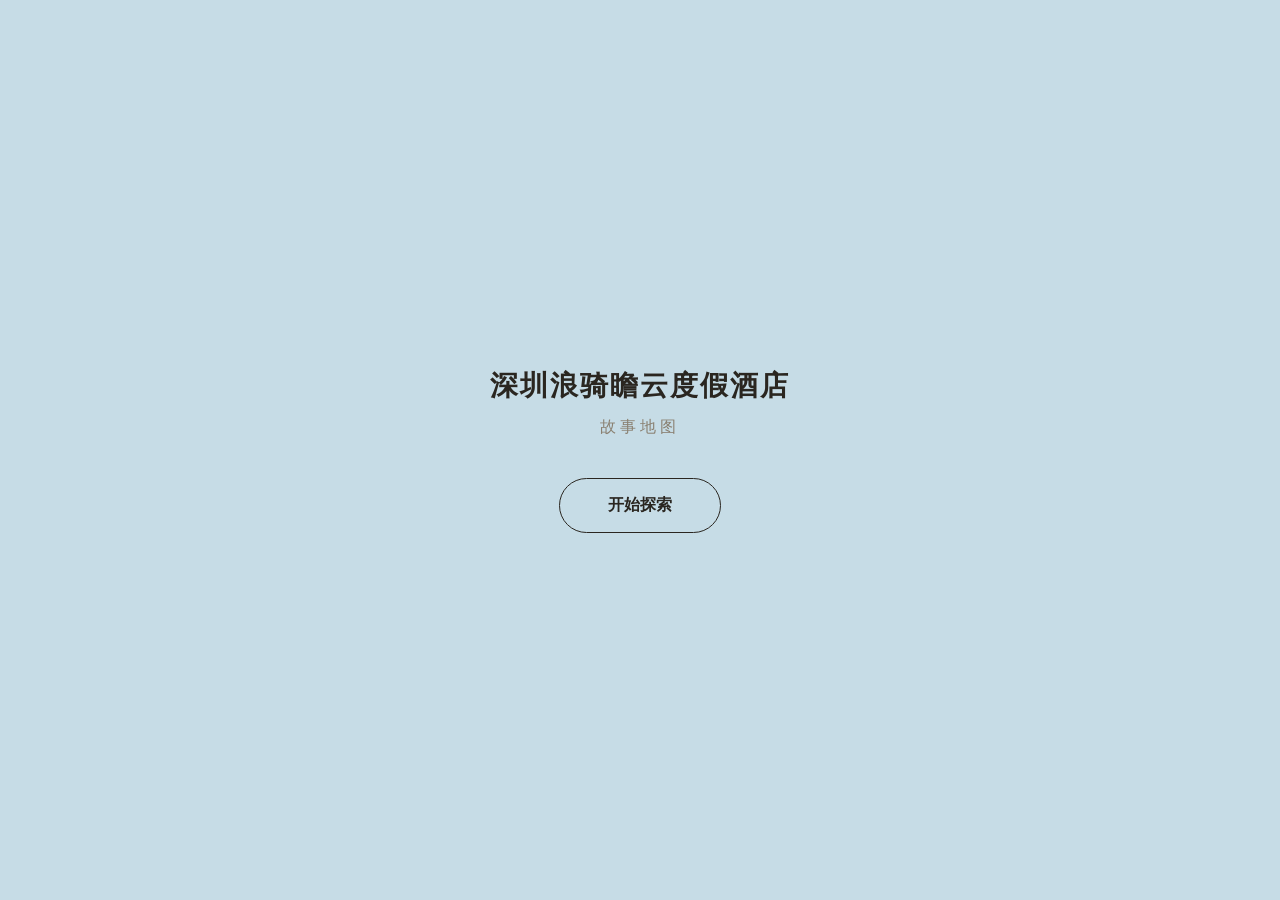
<file: index.html>
<!DOCTYPE html>
<html lang="zh-CN">
<head>
  <meta charset="UTF-8">
  <meta name="viewport" content="width=device-width, initial-scale=1.0, maximum-scale=1.0, user-scalable=no, viewport-fit=cover">
  <meta name="apple-mobile-web-app-capable" content="yes">
  <meta name="apple-mobile-web-app-status-bar-style" content="black-translucent">
  <meta name="theme-color" content="#C6DCE6">
  <title>深圳浪骑瞻云度假酒店 · 故事地图</title>
  <link rel="manifest" href="manifest.json">
  <link rel="stylesheet" href="css/style.css?v=3">
  <script>
    document.addEventListener('DOMContentLoaded', function() {
      var img = document.getElementById('mapImage');
      var wrapper = document.getElementById('mapWrapper');
      var container = document.getElementById('mapContainer');
      function fitInitial() {
        if (!img.naturalWidth || !container || !wrapper) return;
        var cw = container.clientWidth;
        var ch = container.clientHeight;
        var scale = Math.min(cw / img.naturalWidth, ch / img.naturalHeight) * 0.95;
        scale = Math.max(0.5, Math.min(scale, 4));
        var x = (cw - img.naturalWidth * scale) / 2;
        var y = (ch - img.naturalHeight * scale) / 2;
        wrapper.style.transform = 'translate(' + x + 'px, ' + y + 'px) scale(' + scale + ')';
      }
      if (img.complete) fitInitial();
      else img.addEventListener('load', fitInitial);
    });
  </script>
</head>
<body>
  <div id="app">
    <header class="top-bar">
      <div class="hotel-info">
        <h1>深圳浪骑瞻云度假酒店</h1>
        <span class="subtitle">故事地图</span>
      </div>
      <div class="top-actions">
        <button class="voice-settings-btn" id="voiceSettingsBtn" title="语音播报设置">
          <span id="voiceIcon">🔊</span>
        </button>
        <div class="progress" id="progressWrap" title="点击查看成果">
          <span id="progressText">0/8</span>
        </div>
        <button class="reset-btn" id="resetBtn" title="重置全部打卡记录">🔄</button>
      </div>
    </header>

    <main class="map-container" id="mapContainer">
      <div class="map-loading" id="mapLoading">平面图加载中…</div>
      <div class="map-wrapper" id="mapWrapper">
        <img
          src="images/floor-plan.jpg"
          alt="深圳浪骑瞻云度假酒店平面图"
          class="map-image"
          id="mapImage"
          draggable="false"
        >
        <div class="hotspots-layer" id="hotspotsLayer"></div>
      </div>
      <div class="map-hint" id="mapHint">‹ 左右滑动查看更多 ›</div>
    </main>

    <div class="story-sheet" id="storySheet">
      <div class="sheet-handle"></div>
      <div class="sheet-content">
        <div class="story-cards" id="storyCards">
          <button class="card-nav card-prev" id="cardPrev" title="上一张" aria-label="上一张">‹</button>
          <div class="story-cards-track" id="storyCardsTrack"></div>
          <button class="card-nav card-next" id="cardNext" title="下一张" aria-label="下一张">›</button>
        </div>
        <div class="card-dots" id="cardDots"></div>
        <div class="audio-controls" id="audioControls">
          <button class="audio-play-btn" id="audioPlayBtn" title="播放/暂停">▶</button>
          <span class="audio-current" id="audioCurrent">0:00</span>
          <input type="range" class="audio-progress" id="audioProgress" min="0" max="100" value="0" step="0.1">
          <span class="audio-duration" id="audioDuration">0:00</span>
        </div>
        <div class="story-actions">
          <button class="check-in-btn" id="checkInBtn">
            <span class="btn-icon">📍</span>
            <span class="btn-text">打卡</span>
          </button>
          <button class="nav-btn" id="prevBtn">上一个</button>
          <button class="nav-btn" id="nextBtn">下一个</button>
        </div>
      </div>
    </div>

    <div class="modal" id="resultModal">
      <div class="modal-content result-content">
        <div class="modal-header">
          <h3>我的探索成果</h3>
          <button class="close-btn" id="closeResultModal">×</button>
        </div>
        <div class="result-body">
          <div class="result-stats">
            <div class="stat-number" id="resultCount">0</div>
            <div class="stat-label">已打卡故事点</div>
          </div>
          <div class="result-categories" id="resultCategories"></div>
          <div class="result-points" id="resultPoints"></div>
        </div>
      </div>
    </div>

    <div class="modal" id="certificateModal">
      <div class="modal-content certificate-content">
        <div class="modal-header">
          <h3>探索认证</h3>
          <button class="close-btn" id="closeCertificateModal">×</button>
        </div>
        <div class="certificate-body">
          <div class="certificate-card" id="certificateCard">
            <div class="cert-hotel">深圳浪骑瞻云度假酒店</div>
            <div class="cert-title">故事探索认证</div>
            <div class="cert-subtitle">CERTIFICATE OF EXPLORATION</div>
            <div class="cert-divider"></div>
            <div class="cert-icon">🏅</div>
            <div class="cert-name" id="certName">探索者</div>
            <div class="cert-desc">
              已完成全部 <strong id="certCount">8</strong> 个故事点探索
            </div>
            <div class="cert-date" id="certDate">2026.07.15</div>
            <div class="cert-no" id="certNo">NO. 0001</div>
            <div class="cert-seal">瞻云</div>
          </div>
          <div class="certificate-form">
            <label>您的名字</label>
            <input type="text" id="certNameInput" placeholder="输入名字" maxlength="10">
            <button class="btn-primary" id="updateCertNameBtn">更新证书</button>
            <button class="btn-secondary" id="downloadCertBtn">保存图片</button>
          </div>
        </div>
      </div>
    </div>

    <div class="modal" id="badgeModal">
      <div class="modal-content badge-content">
        <div class="badge-icon" id="badgeIcon">🏅</div>
        <h3 id="badgeTitle">获得徽章</h3>
        <p id="badgeDesc">描述</p>
        <button class="start-btn" id="closeBadgeModal">太棒了</button>
      </div>
    </div>

    <div class="modal" id="voiceModal">
      <div class="modal-content voice-content">
        <div class="modal-header">
          <h3>语音播报设置</h3>
          <button class="close-btn" id="closeVoiceModal">×</button>
        </div>
        <div class="voice-body">
          <div class="voice-option">
            <label>播报模式</label>
            <div class="voice-mode-group" id="voiceModeGroup">
              <button type="button" class="voice-mode-btn" data-mode="off">关闭</button>
              <button type="button" class="voice-mode-btn" data-mode="click">点击播报</button>
              <button type="button" class="voice-mode-btn" data-mode="auto">自动播报</button>
            </div>
          </div>

          <div class="voice-option">
            <label for="voiceVolume">音量 <span id="voiceVolumeValue">100%</span></label>
            <input type="range" id="voiceVolume" min="0" max="1" step="0.05" value="1">
            <div class="voice-rate-labels">
              <span>静音</span>
              <span>50%</span>
              <span>最大</span>
            </div>
          </div>

          <button class="voice-test-btn" id="voiceTestBtn">试听效果</button>
        </div>
      </div>
    </div>

    <div class="toast-container" id="toastContainer"></div>

    <div class="modal" id="avatarModal">
      <div class="modal-content avatar-content">
        <h3>选择你的探索头像</h3>
        <p>打卡后故事点会显示为你选择的头像</p>
        <div class="avatar-grid" id="avatarGrid"></div>
        <button class="start-btn" id="confirmAvatarBtn">开始探索</button>
      </div>
    </div>

    <div class="splash" id="splash">
      <div class="splash-content">
        <h1>深圳浪骑瞻云度假酒店</h1>
        <p>故事地图</p>
        <button class="start-btn" id="startBtn">开始探索</button>
      </div>
    </div>
  </div>

  <script src="data/points.js?v=2"></script>
  <script src="js/app.js?v=3"></script>
</body>
</html>
</file>
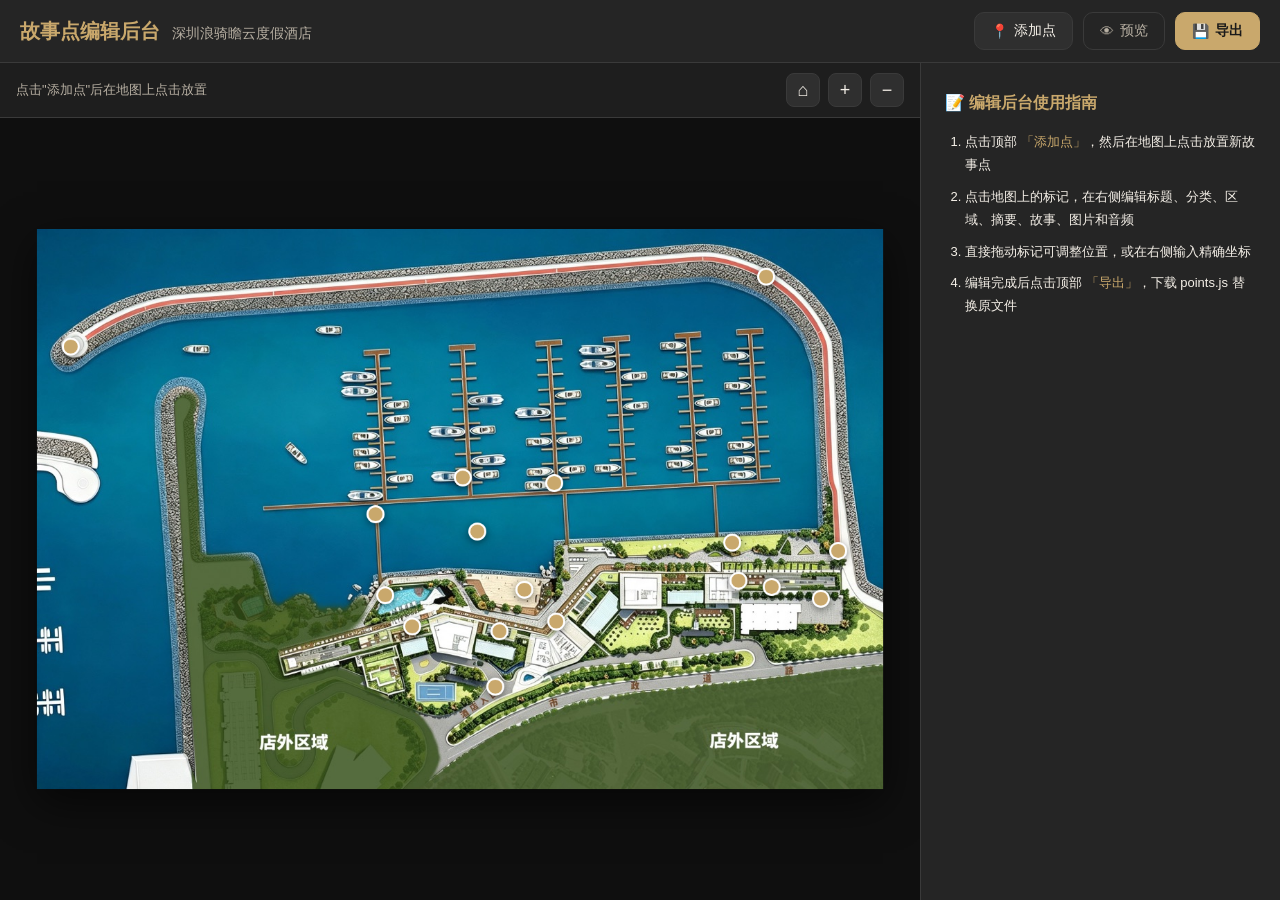
<file: editor.html>
<!DOCTYPE html>
<html lang="zh-CN">
<head>
  <meta charset="UTF-8">
  <meta name="viewport" content="width=device-width, initial-scale=1.0, maximum-scale=1.0, user-scalable=no, viewport-fit=cover">
  <title>深圳浪骑瞻云度假酒店 · 故事点编辑后台</title>
  <link rel="stylesheet" href="css/editor.css?v=1">
</head>
<body>
  <div id="editor">
    <header class="editor-header">
      <div class="editor-title">
        <h1>故事点编辑后台</h1>
        <span class="hotel-name">深圳浪骑瞻云度假酒店</span>
      </div>
      <div class="editor-tools">
        <button class="tool-btn" id="addPointBtn" title="添加故事点">
          <span>📍</span> 添加点
        </button>
        <button class="tool-btn secondary" id="previewBtn" title="预览">
          <span>👁</span> 预览
        </button>
        <button class="tool-btn primary" id="exportBtn" title="导出数据">
          <span>💾</span> 导出
        </button>
      </div>
    </header>

    <div class="editor-body">
      <div class="map-section">
        <div class="map-toolbar">
          <span class="hint" id="editorHint">点击"添加点"后在地图上点击放置</span>
          <button class="icon-btn" id="fitMapBtn" title="重置视图">⌂</button>
          <button class="icon-btn" id="zoomInBtn" title="放大">+</button>
          <button class="icon-btn" id="zoomOutBtn" title="缩小">−</button>
        </div>
        <div class="map-container" id="mapContainer">
          <div class="map-wrapper" id="mapWrapper">
            <img
              src="images/floor-plan.jpg"
              alt="深圳浪骑瞻云度假酒店平面图"
              class="map-image"
              id="mapImage"
              draggable="false"
            >
            <div class="hotspots-layer" id="hotspotsLayer"></div>
          </div>
        </div>
      </div>

      <div class="properties-panel" id="propertiesPanel">
        <div class="panel-empty" id="panelEmpty">
          <div class="panel-guide">
            <h4>📝 编辑后台使用指南</h4>
            <ol>
              <li>点击顶部 <strong>「添加点」</strong>，然后在地图上点击放置新故事点</li>
              <li>点击地图上的标记，在右侧编辑标题、分类、区域、摘要、故事、图片和音频</li>
              <li>直接拖动标记可调整位置，或在右侧输入精确坐标</li>
              <li>编辑完成后点击顶部 <strong>「导出」</strong>，下载 points.js 替换原文件</li>
            </ol>
          </div>
        </div>

        <form class="panel-form" id="panelForm">
          <div class="form-group">
            <label for="pId">ID</label>
            <input type="text" id="pId" readonly>
          </div>

          <div class="form-group">
            <label for="pName">点位名称</label>
            <input type="text" id="pName" placeholder="例如：直升机、无边际泳池">
          </div>

          <div class="form-group">
            <div class="cards-header">
              <label>故事卡片</label>
              <button type="button" class="btn-small" id="addCardBtn">+ 添加卡片</button>
            </div>
            <div id="pCards"></div>
          </div>

          <div class="form-row coords">
            <div class="form-group">
              <label>坐标 X</label>
              <input type="number" id="pX" step="0.0001" min="0" max="1">
            </div>
            <div class="form-group">
              <label>坐标 Y</label>
              <input type="number" id="pY" step="0.0001" min="0" max="1">
            </div>
          </div>

          <div class="form-actions">
            <button type="button" class="btn-secondary" id="deleteBtn">删除</button>
            <button type="button" class="btn-primary" id="saveBtn">保存</button>
          </div>
        </form>
      </div>
    </div>

    <div class="modal" id="exportModal">
      <div class="modal-content">
        <div class="modal-header">
          <h3>导出数据</h3>
          <button class="close-btn" id="closeExportModal">×</button>
        </div>
        <div class="modal-body">
          <div class="export-steps">
            <h4>导出后替换文件</h4>
            <ol>
              <li>点击 <strong>points.js</strong> 下载数据文件</li>
              <li>将下载的文件重命名为 <code>points.js</code></li>
              <li>替换项目 <code>data/points.js</code> 文件</li>
              <li>如需备份，可同时下载 <strong>points.json</strong></li>
            </ol>
          </div>
          <div class="export-list">
            <button class="export-item" id="exportJsonBtn">
              <strong>points.json</strong>
              <span>数据备份</span>
            </button>
            <button class="export-item primary" id="exportJsBtn">
              <strong>points.js</strong>
              <span>前端运行文件 ⬇</span>
            </button>
          </div>
          <div class="export-preview">
            <label>数据预览（JSON）</label>
            <textarea id="exportPreview" rows="12" readonly></textarea>
          </div>
        </div>
      </div>
    </div>

    <div class="modal" id="confirmModal">
      <div class="modal-content confirm-content">
        <div class="modal-header">
          <h3 id="confirmTitle">确认</h3>
          <button class="close-btn" id="closeConfirmModal">×</button>
        </div>
        <div class="modal-body">
          <p id="confirmMessage">确定要执行此操作吗？</p>
          <div class="confirm-actions">
            <button class="btn-secondary" id="cancelConfirmBtn">取消</button>
            <button class="btn-primary" id="okConfirmBtn">确定</button>
          </div>
        </div>
      </div>
    </div>
  </div>

  <script src="data/points.js?v=1"></script>
  <script src="js/editor.js?v=1"></script>
</body>
</html>
</file>
<file: css/style.css>
:root {
  --bg: #C6DCE6;
  --surface: rgba(255, 255, 255, 0.96);
  --surface-light: rgba(0, 0, 0, 0.08);
  --border: rgba(0, 0, 0, 0.08);
  --text: #2a2620;
  --text-secondary: #8a8071;
  --accent: #c9a86c;
  --accent-dark: #a0845a;
  --checked: #4a7c59;
  --category-history: #8B4513;
  --category-architecture: #556B2F;
  --category-craft: #B8860B;
  --category-art: #4682B4;
  --category-furniture: #708090;
  --category-tea: #2E8B57;
  --shadow: 0 8px 28px rgba(0, 0, 0, 0.18);
  --radius: 16px;
}

* {
  box-sizing: border-box;
  -webkit-tap-highlight-color: transparent;
}

html, body {
  margin: 0;
  padding: 0;
  width: 100%;
  height: 100%;
  overflow: hidden;
  background: var(--bg);
  color: var(--text);
  font-family: -apple-system, BlinkMacSystemFont, "Segoe UI", "PingFang SC", "Hiragino Sans GB", "Microsoft YaHei", sans-serif;
  touch-action: none;
  user-select: none;
  -webkit-user-select: none;
}

#app {
  width: 100%;
  height: 100%;
  position: relative;
  overflow: hidden;
}

/* 顶部栏 */
.top-bar {
  position: fixed;
  top: 0;
  left: 0;
  right: 0;
  z-index: 100;
  display: flex;
  justify-content: space-between;
  align-items: center;
  padding: 12px 16px;
  padding-top: max(12px, env(safe-area-inset-top));
  background: linear-gradient(to bottom, rgba(198, 220, 230, 0.96), rgba(198, 220, 230, 0.75));
  backdrop-filter: blur(10px);
  -webkit-backdrop-filter: blur(10px);
}

.hotel-info {
  display: flex;
  flex-direction: column;
  gap: 2px;
}

.hotel-info h1 {
  margin: 0;
  font-size: 18px;
  font-weight: 600;
  letter-spacing: 1px;
  color: var(--text);
}

.hotel-info .subtitle {
  font-size: 13px;
  color: var(--text-secondary);
  letter-spacing: 2px;
}

.top-actions {
  display: flex;
  align-items: center;
  gap: 10px;
}

.top-actions button {
  border: none;
  background: rgba(0, 0, 0, 0.08);
  color: var(--text);
  border-radius: 20px;
  padding: 8px 14px;
  font-size: 13px;
  cursor: pointer;
  transition: all 0.2s ease;
  display: flex;
  align-items: center;
  gap: 6px;
}

.top-actions button:hover {
  background: rgba(0, 0, 0, 0.06);
}

.top-actions button:active {
  transform: scale(0.96);
}

.voice-settings-btn {
  padding: 8px 10px;
  font-size: 15px;
}

.progress {
  background: var(--accent);
  color: var(--bg);
  border-radius: 20px;
  padding: 8px 14px;
  font-weight: 600;
  font-size: 13px;
  cursor: pointer;
}

.reset-btn {
  border: none;
  background: rgba(0, 0, 0, 0.08);
  color: var(--text-secondary);
  border-radius: 20px;
  padding: 8px 10px;
  font-size: 15px;
  cursor: pointer;
  transition: all 0.2s ease;
}

.reset-btn:hover {
  background: rgba(198, 93, 87, 0.3);
  color: var(--danger, #c65d57);
}

.mode-hint {
  position: fixed;
  top: 70px;
  left: 50%;
  transform: translateX(-50%);
  z-index: 90;
  background: rgba(255, 255, 255, 0.9);
  color: var(--text-secondary);
  padding: 8px 16px;
  border-radius: 20px;
  font-size: 13px;
  opacity: 0;
  transition: opacity 0.3s ease;
  pointer-events: none;
}

.mode-hint.show {
  opacity: 1;
}

/* 地图容器 */
.map-container {
  position: fixed;
  top: 0;
  left: 0;
  width: 100%;
  height: 100%;
  overflow: hidden;
  background: #B8D0DC;
  cursor: grab;
}

.map-container:active {
  cursor: grabbing;
}

.map-wrapper {
  position: absolute;
  top: 0;
  left: 0;
  transform-origin: 0 0;
  will-change: transform;
  --map-scale: 1;
}

.map-loading {
  position: absolute;
  top: 50%;
  left: 50%;
  transform: translate(-50%, -50%);
  color: var(--text-secondary);
  font-size: 14px;
  letter-spacing: 2px;
  z-index: 5;
  pointer-events: none;
}

/* 横屏地图滑动提示 */
.map-hint {
  position: absolute;
  top: 50%;
  left: 50%;
  transform: translate(-50%, -50%);
  z-index: 6;
  pointer-events: none;
  background: rgba(0, 0, 0, 0.55);
  color: #fff;
  padding: 10px 22px;
  border-radius: 24px;
  font-size: 15px;
  font-weight: 500;
  letter-spacing: 1px;
  backdrop-filter: blur(6px);
  -webkit-backdrop-filter: blur(6px);
  box-shadow: var(--shadow);
  animation: mapHintSlide 1.6s ease-in-out infinite;
  transition: opacity 0.4s ease;
}

.map-hint.hide {
  opacity: 0;
}

@keyframes mapHintSlide {
  0%, 100% { transform: translate(-50%, -50%) translateX(-8px); }
  50% { transform: translate(-50%, -50%) translateX(8px); }
}

.map-image {
  max-width: none;
  max-height: none;
  width: auto;
  height: auto;
  display: block;
  pointer-events: none;
  box-shadow: 0 20px 60px rgba(0, 0, 0, 0.6);
  background: #ffffff;
  min-width: 200px;
  min-height: 300px;
}

.hotspots-layer {
  position: absolute;
  top: 0;
  left: 0;
  width: 100%;
  height: 100%;
  pointer-events: none;
}

.hotspot {
  position: absolute;
  width: 52px;
  height: 52px;
  transform: translate(-50%, -50%) scale(calc(1 / var(--map-scale)));
  pointer-events: auto;
  cursor: pointer;
}

.hotspot-dot {
  position: absolute;
  top: 50%;
  left: 50%;
  width: 22px;
  height: 22px;
  transform: translate(-50%, -50%);
  border-radius: 50%;
  background: var(--accent);
  border: 3px solid rgba(255, 255, 255, 0.95);
  box-shadow: 0 3px 12px rgba(0, 0, 0, 0.5);
  transition: all 0.3s ease;
  z-index: 1;
}

.hotspot.checked .hotspot-dot {
  transform: translate(-50%, -50%) scale(0.6);
  opacity: 0;
}

.hotspot.active .hotspot-dot {
  background: #fff;
  transform: translate(-50%, -50%) scale(1.45);
}



.hotspot-avatar {
  position: absolute;
  top: 50%;
  left: 50%;
  width: 22px;
  height: 22px;
  transform: translate(-50%, -50%);
  border-radius: 50%;
  background: #fff;
  display: flex;
  align-items: center;
  justify-content: center;
  font-size: 13px;
  box-shadow: 0 2px 8px rgba(0, 0, 0, 0.4);
  opacity: 0;
  transition: all 0.3s ease;
  pointer-events: none;
}

.hotspot.checked .hotspot-avatar {
  opacity: 1;
}

.hotspot.active .hotspot-avatar {
  transform: translate(-50%, -50%) scale(1.15);
}

.hotspot-label {
  position: absolute;
  top: 28px;
  left: 50%;
  transform: translateX(-50%);
  white-space: nowrap;
  font-size: 13px;
  font-weight: 500;
  color: #3d342b;
  background: rgba(0, 0, 0, 0.94);
  border: 1px solid #3d342b;
  padding: 3px 8px;
  border-radius: 6px;
  opacity: 0;
  transition: opacity 0.2s ease, background 0.2s ease;
  pointer-events: none;
  box-shadow: 0 1px 3px rgba(0, 0, 0, 0.1);
  letter-spacing: 0.3px;
  z-index: 120;
}

.hotspot.active .hotspot-label {
  opacity: 1;
  background: rgba(255, 255, 255, 0.98);
  font-weight: 700;
}

/* 故事卡片 */
.story-sheet {
  position: fixed;
  left: 0;
  right: 0;
  bottom: 0;
  z-index: 110;
  background: var(--surface);
  backdrop-filter: blur(20px);
  -webkit-backdrop-filter: blur(20px);
  border-radius: var(--radius) var(--radius) 0 0;
  box-shadow: var(--shadow);
  transform: translateY(calc(100% - 28px));
  transition: transform 0.35s cubic-bezier(0.32, 0.72, 0, 1);
  max-height: 47vh;
  display: flex;
  flex-direction: column;
}

.story-sheet.open {
  transform: translateY(0);
}

.sheet-handle {
  width: 40px;
  height: 4px;
  background: rgba(0, 0, 0, 0.2);
  border-radius: 2px;
  margin: 10px auto;
  flex-shrink: 0;
  position: relative;
}

.sheet-handle::before {
  content: '';
  position: absolute;
  top: -10px;
  left: -30px;
  right: -30px;
  bottom: -10px;
}

.sheet-content {
  padding: 0 20px 24px;
  overflow-y: auto;
  flex: 1;
  -webkit-overflow-scrolling: touch;
}

.story-title-row {
  display: flex;
  justify-content: space-between;
  align-items: flex-start;
  gap: 10px;
  margin-bottom: 8px;
}

.story-title-row .story-category {
  margin-bottom: 0;
  flex-shrink: 0;
}

.story-voice-btn {
  border: none;
  background: rgba(201, 168, 108, 0.15);
  color: var(--accent);
  border-radius: 50%;
  width: 32px;
  height: 32px;
  font-size: 15px;
  cursor: pointer;
  transition: all 0.2s ease;
  display: flex;
  align-items: center;
  justify-content: center;
  flex-shrink: 0;
}

.story-voice-btn:hover {
  background: rgba(201, 168, 108, 0.25);
}

.story-voice-btn:active {
  transform: scale(0.92);
}

.story-header h2 {
  margin: 0 0 8px 0;
  font-size: 22px;
  font-weight: 600;
  line-height: 1.3;
}

.story-header h2 .card-page {
  display: inline-block;
  margin-left: 10px;
  font-size: 18px;
  font-weight: 600;
  color: var(--text-secondary);
  vertical-align: baseline;
}

.story-area {
  font-size: 13px;
  color: var(--text-secondary);
}

.story-body {
  margin-bottom: 20px;
}

.story-body p {
  margin: 0 0 12px 0;
  font-size: 15px;
  line-height: 1.7;
  color: var(--text);
}

#storySummary {
  font-size: 16px;
  color: var(--accent);
  font-weight: 500;
}

.story-actions {
  display: flex;
  gap: 12px;
  padding-top: 8px;
  border-top: 1px solid rgba(0, 0, 0, 0.08);
}

.story-actions button {
  flex: 1;
  border: none;
  border-radius: 12px;
  padding: 14px 16px;
  font-size: 15px;
  font-weight: 500;
  cursor: pointer;
  transition: all 0.2s ease;
}

.story-actions button:active {
  transform: scale(0.97);
}

.check-in-btn {
  background: var(--accent);
  color: var(--bg);
  display: flex;
  align-items: center;
  justify-content: center;
  gap: 6px;
}

.check-in-btn.checked {
  background: var(--checked);
  color: #fff;
}

.uncheck-btn {
  background: rgba(198, 93, 87, 0.15);
  color: var(--danger, #c65d57);
  border: 1px solid rgba(198, 93, 87, 0.3);
  border-radius: 12px;
  padding: 14px 12px;
  font-size: 14px;
  font-weight: 500;
  cursor: pointer;
  transition: all 0.2s ease;
  display: none;
}

.uncheck-btn.visible {
  display: block;
}

.nav-btn {
  background: rgba(0, 0, 0, 0.08);
  color: var(--text);
}

.nav-btn:disabled {
  opacity: 0.3;
  cursor: not-allowed;
}

/* 弹窗 */
.modal {
  position: fixed;
  top: 0;
  left: 0;
  right: 0;
  bottom: 0;
  z-index: 350;
  background: rgba(0, 0, 0, 0.7);
  display: flex;
  align-items: center;
  justify-content: center;
  padding: 20px;
  opacity: 0;
  visibility: hidden;
  transition: all 0.3s ease;
}

.modal.show {
  opacity: 1;
  visibility: visible;
}

.modal-content {
  background: var(--surface);
  border-radius: var(--radius);
  width: 100%;
  max-width: 500px;
  max-height: 80vh;
  display: flex;
  flex-direction: column;
  overflow: hidden;
  box-shadow: var(--shadow);
}

.modal-header {
  display: flex;
  justify-content: space-between;
  align-items: center;
  padding: 18px 20px;
  border-bottom: 1px solid rgba(0, 0, 0, 0.08);
}

.modal-header h3 {
  margin: 0;
  font-size: 18px;
  font-weight: 600;
}

.close-btn {
  background: none;
  border: none;
  color: var(--text-secondary);
  font-size: 28px;
  line-height: 1;
  cursor: pointer;
  padding: 0;
  width: 36px;
  height: 36px;
  display: flex;
  align-items: center;
  justify-content: center;
  border-radius: 50%;
  transition: all 0.2s ease;
}

.close-btn:hover {
  background: rgba(0, 0, 0, 0.1);
  color: var(--text);
}

/* 路线列表 */
.route-list {
  padding: 16px 20px;
  overflow-y: auto;
  -webkit-overflow-scrolling: touch;
}

.route-item {
  padding: 16px;
  margin-bottom: 12px;
  background: rgba(0, 0, 0, 0.05);
  border-radius: 12px;
  cursor: pointer;
  transition: all 0.2s ease;
  border: 1px solid transparent;
}

.route-item:hover,
.route-item:active {
  background: rgba(0, 0, 0, 0.1);
  border-color: var(--accent);
}

.route-item h4 {
  margin: 0 0 6px 0;
  font-size: 16px;
  color: var(--accent);
}

.route-item p {
  margin: 0;
  font-size: 13px;
  color: var(--text-secondary);
}

/* 成果页 */
.result-content {
  max-width: 420px;
}

.result-body {
  padding: 20px;
  overflow-y: auto;
  -webkit-overflow-scrolling: touch;
}

.result-stats {
  text-align: center;
  margin-bottom: 24px;
}

.stat-number {
  font-size: 56px;
  font-weight: 700;
  color: var(--accent);
  line-height: 1;
}

.stat-label {
  font-size: 14px;
  color: var(--text-secondary);
  margin-top: 6px;
}

.result-categories {
  display: flex;
  flex-wrap: wrap;
  gap: 8px;
  margin-bottom: 20px;
  justify-content: center;
}

.category-tag {
  padding: 6px 12px;
  border-radius: 16px;
  font-size: 12px;
  background: rgba(0, 0, 0, 0.08);
}

.result-points {
  display: grid;
  gap: 8px;
}

.result-point {
  display: flex;
  align-items: center;
  gap: 10px;
  padding: 10px 12px;
  background: rgba(0, 0, 0, 0.05);
  border-radius: 8px;
  font-size: 14px;
}

.result-point.checked {
  background: rgba(74, 124, 89, 0.2);
}

.result-point .check-icon {
  width: 20px;
  height: 20px;
  border-radius: 50%;
  border: 2px solid var(--text-secondary);
  display: flex;
  align-items: center;
  justify-content: center;
  font-size: 11px;
  flex-shrink: 0;
}

.result-point.checked .check-icon {
  background: var(--checked);
  border-color: var(--checked);
}

/* 启动页 */
.splash {
  position: fixed;
  top: 0;
  left: 0;
  right: 0;
  bottom: 0;
  z-index: 300;
  background: #C6DCE6;
  display: flex;
  align-items: center;
  justify-content: center;
  text-align: center;
  transition: opacity 0.5s ease, visibility 0.5s ease;
}

.splash.hide {
  opacity: 0;
  visibility: hidden;
}

.splash-content h1 {
  font-size: 28px;
  font-weight: 600;
  color: var(--text);
  margin: 0 0 12px 0;
  letter-spacing: 2px;
}

.splash-content p {
  font-size: 16px;
  color: var(--text-secondary);
  margin: 0 0 40px 0;
  letter-spacing: 4px;
}

.start-btn {
  background: transparent;
  color: var(--text);
  border: 1px solid var(--text);
  border-radius: 30px;
  padding: 16px 48px;
  font-size: 16px;
  font-weight: 600;
  cursor: pointer;
  transition: all 0.2s ease;
}

.start-btn:hover {
  background: rgba(0, 0, 0, 0.06);
}

.start-btn:active {
  transform: scale(0.97);
}

/* 语音设置弹窗 */
.voice-content {
  max-width: 420px;
}

.voice-body {
  padding: 20px;
}

.voice-option {
  margin-bottom: 20px;
}

.voice-option label {
  display: block;
  font-size: 14px;
  color: var(--text-secondary);
  margin-bottom: 10px;
}

.voice-mode-group {
  display: flex;
  gap: 8px;
}

.voice-mode-btn {
  flex: 1;
  padding: 10px 8px;
  border: 1px solid var(--border);
  border-radius: 10px;
  background: var(--surface-light);
  color: var(--text-secondary);
  font-size: 13px;
  cursor: pointer;
  transition: all 0.2s ease;
}

.voice-mode-btn.active {
  background: var(--accent);
  color: var(--bg);
  border-color: var(--accent);
  font-weight: 600;
}

.voice-option select,
.voice-option input[type="range"] {
  width: 100%;
  padding: 10px 12px;
  border: 1px solid var(--border);
  border-radius: 10px;
  background: var(--bg);
  color: var(--text);
  font-size: 14px;
}

.voice-option input[type="range"] {
  padding: 0;
  height: 6px;
  -webkit-appearance: none;
  appearance: none;
  background: rgba(0, 0, 0, 0.1);
  border-radius: 3px;
  outline: none;
}

.voice-option input[type="range"]::-webkit-slider-thumb {
  -webkit-appearance: none;
  width: 18px;
  height: 18px;
  border-radius: 50%;
  background: var(--accent);
  cursor: pointer;
}

.voice-rate-labels {
  display: flex;
  justify-content: space-between;
  font-size: 12px;
  color: var(--text-secondary);
  margin-top: 4px;
}

.voice-hint {
  font-size: 12px;
  color: var(--text-secondary);
  margin: 6px 0 0 0;
  line-height: 1.5;
}

.voice-test-btn {
  width: 100%;
  padding: 14px;
  border: none;
  border-radius: 12px;
  background: var(--accent);
  color: var(--bg);
  font-size: 15px;
  font-weight: 600;
  cursor: pointer;
  transition: all 0.2s ease;
}

.voice-test-btn:hover {
  background: var(--accent-dark);
}

.voice-test-btn:active {
  transform: scale(0.97);
}

/* 小屏幕手机优化（如微信内置浏览器） */
@media (max-width: 400px) {
  .top-bar {
    padding: 8px 12px;
    padding-top: max(8px, env(safe-area-inset-top));
  }

  .hotel-info h1 {
    font-size: 15px;
    letter-spacing: 0;
  }

  .hotel-info .subtitle {
    display: none;
  }

  .top-actions {
    gap: 6px;
  }

  .top-actions button {
    padding: 6px 8px;
    font-size: 12px;
    gap: 4px;
    border-radius: 16px;
  }

  .mode-btn .mode-text {
    display: none;
  }

  .mode-btn .mode-icon {
    margin: 0;
  }

  .voice-settings-btn {
    padding: 6px 8px;
    font-size: 14px;
  }

  .route-btn {
    padding: 6px 8px;
    font-size: 14px;
  }

  .progress {
    padding: 6px 8px;
    font-size: 12px;
  }

  .reset-btn {
    padding: 6px 8px;
    font-size: 14px;
  }
}

/* 横屏优化 */
@media (orientation: landscape) {
  .story-sheet {
    left: auto;
    right: 0;
    top: 60px;
    bottom: 0;
    width: 380px;
    max-width: 40vw;
    max-height: none;
    border-radius: var(--radius) 0 0 var(--radius);
    transform: translateX(100%);
  }

  .story-sheet.open {
    transform: translateX(0);
  }

  .sheet-handle {
    display: none;
  }
}

/* 平板适配 */
@media (min-width: 768px) {
  .hotel-info h1 {
    font-size: 22px;
  }

  .top-actions button {
    font-size: 14px;
    padding: 10px 18px;
  }

  .story-header h2 {
    font-size: 24px;
  }

  .story-body p {
    font-size: 16px;
  }

  .hotspot {
    width: 40px;
    height: 40px;
  }

  .hotspot-dot {
    width: 16px;
    height: 16px;
  }

  .hotspot-label {
    opacity: 0;
  }
}

/* 缩放控件 */
.zoom-controls {
  position: fixed;
  right: 16px;
  bottom: 100px;
  z-index: 95;
  display: flex;
  flex-direction: column;
  gap: 8px;
}

.zoom-controls button {
  width: 44px;
  height: 44px;
  border-radius: 50%;
  border: none;
  background: rgba(0, 0, 0, 0.92);
  color: var(--text);
  font-size: 22px;
  cursor: pointer;
  display: flex;
  align-items: center;
  justify-content: center;
  box-shadow: var(--shadow);
  backdrop-filter: blur(10px);
  -webkit-backdrop-filter: blur(10px);
}

.zoom-controls button:active {
  transform: scale(0.92);
}

/* Toast 提示 */
.toast-container {
  position: fixed;
  top: 80px;
  left: 50%;
  transform: translateX(-50%);
  z-index: 250;
  display: flex;
  flex-direction: column;
  gap: 8px;
  pointer-events: none;
}

.toast {
  background: rgba(0, 0, 0, 0.96);
  color: var(--text);
  padding: 12px 24px;
  border-radius: 30px;
  font-size: 15px;
  font-weight: 500;
  box-shadow: var(--shadow);
  backdrop-filter: blur(10px);
  -webkit-backdrop-filter: blur(10px);
  animation: toastIn 0.3s ease, toastOut 0.3s ease 2.2s forwards;
  display: flex;
  align-items: center;
  gap: 8px;
}

.toast.success {
  background: rgba(74, 124, 89, 0.95);
}

@keyframes toastIn {
  from {
    opacity: 0;
    transform: translateY(-20px);
  }
  to {
    opacity: 1;
    transform: translateY(0);
  }
}

@keyframes toastOut {
  to {
    opacity: 0;
    transform: translateY(-20px);
  }
}

/* 徽章弹窗 */
.badge-content {
  max-width: 360px;
  text-align: center;
  padding: 32px 24px;
}

.badge-icon {
  font-size: 72px;
  margin-bottom: 16px;
}

.badge-content h3 {
  font-size: 22px;
  margin: 0 0 8px 0;
  color: var(--accent);
}

.badge-content p {
  font-size: 15px;
  color: var(--text-secondary);
  margin: 0 0 24px 0;
}

.badge-content .start-btn {
  width: 100%;
}

/* 头像选择弹窗 */
.avatar-content {
  max-width: 400px;
  text-align: center;
  padding: 32px 24px;
}

.avatar-content h3 {
  font-size: 22px;
  margin: 0 0 8px 0;
  color: var(--accent);
}

.avatar-content p {
  font-size: 14px;
  color: var(--text-secondary);
  margin: 0 0 24px 0;
}

.avatar-grid {
  display: grid;
  grid-template-columns: repeat(4, 1fr);
  gap: 12px;
  margin-bottom: 24px;
}

.avatar-option {
  aspect-ratio: 1;
  display: flex;
  align-items: center;
  justify-content: center;
  font-size: 32px;
  background: var(--surface-light);
  border: 2px solid var(--border);
  border-radius: 12px;
  cursor: pointer;
  transition: all 0.2s ease;
}

.avatar-option:hover {
  border-color: var(--accent);
  transform: scale(1.05);
}

.avatar-option.selected {
  border-color: var(--accent);
  background: rgba(201, 168, 108, 0.2);
  box-shadow: 0 0 0 3px rgba(201, 168, 108, 0.3);
}

.avatar-content .start-btn {
  width: 100%;
}

/* 证书弹窗 */
.certificate-content {
  max-width: 480px;
}

.certificate-body {
  padding: 20px;
  display: flex;
  flex-direction: column;
  gap: 20px;
  overflow-y: auto;
  -webkit-overflow-scrolling: touch;
}

.certificate-card {
  background: linear-gradient(160deg, #f8f4ec 0%, #ede6d6 50%, #e5dcc8 100%);
  border: 2px solid #b8986a;
  border-radius: 4px;
  padding: 44px 32px 52px;
  text-align: center;
  color: #3d3222;
  position: relative;
  box-shadow: 0 12px 40px rgba(0, 0, 0, 0.25), inset 0 0 60px rgba(201, 168, 108, 0.12);
}

/* 双层边框 */
.certificate-card::before {
  content: '';
  position: absolute;
  top: 10px;
  left: 10px;
  right: 10px;
  bottom: 10px;
  border: 1px solid rgba(139, 115, 85, 0.35);
  pointer-events: none;
}

/* 四角装饰 */
.certificate-card::after {
  content: '❖';
  position: absolute;
  top: 16px;
  left: 50%;
  transform: translateX(-50%);
  font-size: 12px;
  color: #a08050;
  letter-spacing: 8px;
  opacity: 0.6;
}

.cert-hotel {
  font-size: 13px;
  letter-spacing: 5px;
  color: #8b7355;
  margin-bottom: 10px;
  text-transform: uppercase;
}

.cert-title {
  font-size: 28px;
  font-weight: 700;
  color: #5c4033;
  margin-bottom: 6px;
  letter-spacing: 4px;
}

.cert-subtitle {
  font-size: 12px;
  letter-spacing: 6px;
  color: #9a8568;
  margin-bottom: 28px;
}

.cert-divider {
  width: 80px;
  height: 2px;
  background: linear-gradient(90deg, transparent, #b8986a, transparent);
  margin: 0 auto 24px;
}

.cert-icon {
  font-size: 56px;
  margin-bottom: 20px;
}

.cert-name {
  font-size: 26px;
  font-weight: 600;
  color: #6b4423;
  margin-bottom: 8px;
  padding-bottom: 12px;
  border-bottom: 1px solid rgba(139, 115, 85, 0.25);
  letter-spacing: 2px;
}

.cert-desc {
  font-size: 14px;
  color: #5a4d3a;
  line-height: 1.8;
  margin-bottom: 20px;
}

.cert-date {
  font-size: 13px;
  color: #8b7355;
  letter-spacing: 1px;
  margin-bottom: 8px;
}

.cert-no {
  font-size: 11px;
  color: #a09078;
  letter-spacing: 1px;
}

.cert-seal {
  position: absolute;
  bottom: 36px;
  right: 36px;
  width: 68px;
  height: 68px;
  border: 3px double #8b4513;
  border-radius: 50%;
  display: flex;
  align-items: center;
  justify-content: center;
  font-size: 15px;
  font-weight: 700;
  color: #8b4513;
  transform: rotate(-12deg);
  opacity: 0.85;
  box-shadow: 0 0 0 2px rgba(139, 69, 19, 0.15);
}

.certificate-form {
  display: flex;
  flex-direction: column;
  gap: 12px;
}

.certificate-form label {
  font-size: 13px;
  color: var(--text-secondary);
}

.certificate-form input {
  padding: 12px 16px;
  border: 1px solid var(--border);
  border-radius: var(--radius);
  background: var(--bg);
  color: var(--text);
  font-size: 15px;
}

.certificate-form .btn-primary,
.certificate-form .btn-secondary {
  padding: 14px;
  border-radius: var(--radius);
  border: none;
  font-size: 15px;
  font-weight: 600;
  cursor: pointer;
}

.certificate-form .btn-primary {
  background: var(--accent);
  color: #1a1a1a;
}

.certificate-form .btn-secondary {
  background: transparent;
  color: var(--text);
  border: 1px solid var(--border);
}


/* 多卡片轮播 */
.story-cards {
  position: relative;
  width: 100%;
  overflow: hidden;
  flex: 1;
}

.story-cards-track {
  display: flex;
  transition: transform 0.3s ease;
  width: 100%;
}

.story-card {
  width: 100%;
  flex-shrink: 0;
  padding: 0 4px;
  box-sizing: border-box;
}

.story-card .story-image {
  width: 100%;
  margin-bottom: 12px;
  border-radius: 12px;
  overflow: hidden;
  background: rgba(0, 0, 0, 0.2);
  aspect-ratio: 16 / 9;
}

.story-card .story-image img {
  width: 100%;
  height: 100%;
  object-fit: cover;
  display: block;
}

.story-card .story-header {
  margin-bottom: 12px;
}

.story-card .story-body {
  max-height: 18vh;
  overflow-y: auto;
  -webkit-overflow-scrolling: touch;
}

.card-nav {
  position: absolute;
  top: 50%;
  transform: translateY(-50%);
  width: 32px;
  height: 32px;
  border-radius: 50%;
  background: rgba(0, 0, 0, 0.08);
  border: 1px solid rgba(0, 0, 0, 0.18);
  color: var(--text);
  font-size: 20px;
  display: flex;
  align-items: center;
  justify-content: center;
  cursor: pointer;
  z-index: 2;
}

.card-nav:disabled {
  opacity: 0.2;
  cursor: not-allowed;
}

.card-prev {
  left: 0;
}

.card-next {
  right: 0;
}

.card-dots {
  display: flex;
  justify-content: center;
  gap: 8px;
  margin: 12px 0;
}

.card-dot {
  width: 8px;
  height: 8px;
  border-radius: 50%;
  background: rgba(0, 0, 0, 0.3);
  border: none;
  padding: 0;
  cursor: pointer;
}

.card-dot.active {
  background: var(--accent);
}

/* 音频控制条 */
.audio-controls {
  display: flex;
  align-items: center;
  gap: 10px;
  margin: 12px 0;
  padding: 10px 0;
  border-top: 1px solid rgba(0, 0, 0, 0.08);
}

.audio-play-btn {
  width: 36px;
  height: 36px;
  border-radius: 50%;
  background: var(--accent);
  border: none;
  color: var(--bg);
  font-size: 14px;
  display: flex;
  align-items: center;
  justify-content: center;
  cursor: pointer;
  flex-shrink: 0;
}

.audio-progress {
  flex: 1;
  height: 4px;
  -webkit-appearance: none;
  background: rgba(0, 0, 0, 0.2);
  border-radius: 2px;
  outline: none;
}

.audio-progress::-webkit-slider-thumb {
  -webkit-appearance: none;
  width: 14px;
  height: 14px;
  border-radius: 50%;
  background: var(--accent);
  cursor: pointer;
}

.audio-progress::-moz-range-thumb {
  width: 14px;
  height: 14px;
  border-radius: 50%;
  background: var(--accent);
  cursor: pointer;
  border: none;
}

.audio-current,
.audio-duration {
  font-size: 12px;
  color: var(--text-secondary);
  flex-shrink: 0;
  min-width: 36px;
}

@media (min-width: 1024px) {
  .story-card .story-body {
    max-height: 55vh;
  }
}


/* 编辑器卡片表单 */
.cards-header {
  display: flex;
  justify-content: space-between;
  align-items: center;
  margin-bottom: 8px;
}

.cards-header label {
  margin-bottom: 0;
}

.card-editor {
  background: rgba(0, 0, 0, 0.05);
  border: 1px solid rgba(0, 0, 0, 0.1);
  border-radius: 12px;
  padding: 16px;
  margin-bottom: 12px;
}

.card-editor-header {
  display: flex;
  justify-content: space-between;
  align-items: center;
  margin-bottom: 12px;
}

.card-editor-title {
  font-weight: 600;
  color: var(--accent);
}

.btn-small {
  padding: 6px 12px;
  font-size: 13px;
  border-radius: 20px;
  border: none;
  cursor: pointer;
}

.btn-small:disabled {
  opacity: 0.3;
  cursor: not-allowed;
}

#addCardBtn {
  background: var(--accent);
  color: var(--bg);
}

.card-delete-btn {
  background: rgba(255, 100, 100, 0.2);
  color: #ff9e9e;
}


/* 图片轮播（多图卡片） */
.story-gallery {
  position: relative;
  margin-bottom: 12px;
}

.story-gallery .gallery-slide {
  display: none;
  margin-bottom: 0;
}

.story-gallery .gallery-slide.active {
  display: block;
  animation: galleryFade 0.25s ease;
}

@keyframes galleryFade {
  from { opacity: 0.3; }
  to { opacity: 1; }
}

.story-gallery .card-nav {
  width: 28px;
  height: 28px;
  font-size: 16px;
  background: rgba(0, 0, 0, 0.35);
  border: none;
}

.story-gallery .gallery-prev {
  left: 8px;
}

.story-gallery .gallery-next {
  right: 8px;
}

.story-gallery .gallery-dots {
  position: absolute;
  bottom: 8px;
  left: 0;
  right: 0;
  display: flex;
  justify-content: center;
  gap: 6px;
}

.story-gallery .gallery-dot {
  width: 6px;
  height: 6px;
  border-radius: 50%;
  background: rgba(255, 255, 255, 0.5);
  cursor: pointer;
}

.story-gallery .gallery-dot.active {
  background: #fff;
}
</file>
<file: css/editor.css>
:root {
  --bg: #1a1a1a;
  --surface: #252525;
  --surface-light: #2f2f2f;
  --border: #3a3a3a;
  --text: #f5f0e8;
  --text-secondary: #b8b0a3;
  --accent: #c9a86c;
  --accent-dark: #a0845a;
  --danger: #c65d57;
  --success: #4a7c59;
  --radius: 10px;
  --shadow: 0 4px 20px rgba(0, 0, 0, 0.4);
}

* {
  box-sizing: border-box;
  -webkit-tap-highlight-color: transparent;
}

html, body {
  margin: 0;
  padding: 0;
  width: 100%;
  height: 100%;
  overflow: hidden;
  background: var(--bg);
  color: var(--text);
  font-family: -apple-system, BlinkMacSystemFont, "Segoe UI", "PingFang SC", "Hiragino Sans GB", "Microsoft YaHei", sans-serif;
}

#editor {
  display: flex;
  flex-direction: column;
  width: 100%;
  height: 100%;
}

/* 顶部栏 */
.editor-header {
  display: flex;
  justify-content: space-between;
  align-items: center;
  padding: 12px 20px;
  background: var(--surface);
  border-bottom: 1px solid var(--border);
  flex-shrink: 0;
}

.editor-title {
  display: flex;
  align-items: baseline;
  gap: 12px;
}

.editor-title h1 {
  margin: 0;
  font-size: 20px;
  font-weight: 600;
  color: var(--accent);
}

.hotel-name {
  font-size: 14px;
  color: var(--text-secondary);
}

.editor-tools {
  display: flex;
  gap: 10px;
}

.tool-btn {
  display: flex;
  align-items: center;
  gap: 6px;
  padding: 9px 16px;
  border-radius: var(--radius);
  border: 1px solid var(--border);
  background: var(--surface-light);
  color: var(--text);
  font-size: 14px;
  cursor: pointer;
  transition: all 0.2s ease;
}

.tool-btn:hover {
  background: #3a3a3a;
}

.tool-btn:active {
  transform: scale(0.97);
}

.tool-btn.primary {
  background: var(--accent);
  color: #1a1a1a;
  border-color: var(--accent);
  font-weight: 600;
}

.tool-btn.primary:hover {
  background: var(--accent-dark);
}

.tool-btn.secondary {
  background: transparent;
  color: var(--text-secondary);
}

.tool-btn.secondary:hover {
  color: var(--text);
  border-color: var(--text-secondary);
}

.tool-btn.active {
  background: var(--accent);
  color: #1a1a1a;
  border-color: var(--accent);
  font-weight: 600;
}

/* 主体 */
.editor-body {
  display: flex;
  flex: 1;
  overflow: hidden;
}

/* 地图区 */
.map-section {
  flex: 1;
  display: flex;
  flex-direction: column;
  min-width: 0;
  position: relative;
}

.map-toolbar {
  display: flex;
  align-items: center;
  gap: 8px;
  padding: 10px 16px;
  background: rgba(30, 30, 30, 0.9);
  border-bottom: 1px solid var(--border);
  z-index: 10;
}

.map-toolbar .hint {
  flex: 1;
  font-size: 13px;
  color: var(--text-secondary);
}

.icon-btn {
  width: 34px;
  height: 34px;
  border-radius: 8px;
  border: 1px solid var(--border);
  background: var(--surface-light);
  color: var(--text);
  font-size: 18px;
  cursor: pointer;
  display: flex;
  align-items: center;
  justify-content: center;
}

.icon-btn:hover {
  background: #3a3a3a;
}

.map-container {
  flex: 1;
  position: relative;
  overflow: hidden;
  background: #0f0f0f;
  cursor: grab;
}

.map-container:active {
  cursor: grabbing;
}

.map-container.add-mode {
  cursor: crosshair;
}

.map-wrapper {
  position: absolute;
  top: 0;
  left: 0;
  transform-origin: 0 0;
  will-change: transform;
  --map-scale: 1;
}

.map-image {
  max-width: none;
  max-height: none;
  width: auto;
  height: auto;
  display: block;
  pointer-events: none;
  box-shadow: 0 20px 60px rgba(0, 0, 0, 0.6);
}

.hotspots-layer {
  position: absolute;
  top: 0;
  left: 0;
  width: 100%;
  height: 100%;
  pointer-events: none;
}

/* 编辑热点 */
.edit-hotspot {
  position: absolute;
  width: 40px;
  height: 40px;
  transform: translate(-50%, -50%) scale(calc(1 / var(--map-scale)));
  pointer-events: auto;
  cursor: pointer;
  z-index: 10;
}

.edit-hotspot .dot {
  position: absolute;
  top: 50%;
  left: 50%;
  width: 18px;
  height: 18px;
  transform: translate(-50%, -50%);
  border-radius: 50%;
  background: var(--accent);
  border: 2.5px solid #fff;
  box-shadow: 0 2px 8px rgba(0, 0, 0, 0.5);
}

.edit-hotspot.selected .dot {
  background: #fff;
  border-color: var(--accent);
  transform: translate(-50%, -50%) scale(1.3);
}

.edit-hotspot .label {
  position: absolute;
  top: 24px;
  left: 50%;
  transform: translateX(-50%);
  white-space: nowrap;
  font-size: 13px;
  font-weight: 500;
  color: #fff;
  background: rgba(0, 0, 0, 0.75);
  padding: 3px 8px;
  border-radius: 5px;
  pointer-events: none;
  opacity: 0;
  transition: opacity 0.15s ease;
}

.edit-hotspot:hover .label,
.edit-hotspot.selected .label {
  opacity: 1;
}

.edit-hotspot:hover .dot,
.edit-hotspot.selected .dot {
  box-shadow: 0 0 0 6px rgba(201, 168, 108, 0.3);
}

/* 拖拽时的热点 */
.edit-hotspot.dragging {
  cursor: grabbing;
  z-index: 100;
}

.edit-hotspot.dragging .dot {
  background: var(--success);
}

/* 属性面板 */
.properties-panel {
  width: 360px;
  min-width: 360px;
  background: var(--surface);
  border-left: 1px solid var(--border);
  display: flex;
  flex-direction: column;
  overflow-y: auto;
}

.panel-empty {
  flex: 1;
  display: flex;
  flex-direction: column;
  align-items: center;
  justify-content: flex-start;
  padding: 30px 24px;
  color: var(--text-secondary);
}

.panel-guide {
  width: 100%;
  text-align: left;
}

.panel-guide h4 {
  margin: 0 0 16px 0;
  font-size: 16px;
  color: var(--accent);
  font-weight: 600;
}

.panel-guide ol {
  margin: 0;
  padding-left: 20px;
  line-height: 1.8;
  font-size: 13px;
  color: var(--text);
}

.panel-guide li {
  margin-bottom: 8px;
}

.panel-guide strong {
  color: var(--accent);
  font-weight: 500;
}

.panel-form {
  padding: 20px;
  display: none;
}

.panel-form.show {
  display: block;
}

.form-group {
  margin-bottom: 16px;
}

.form-row {
  display: flex;
  gap: 12px;
}

.form-row .form-group {
  flex: 1;
}

.form-row.coords .form-group {
  min-width: 0;
}

.form-row.coords input {
  width: 100%;
}

label {
  display: block;
  margin-bottom: 6px;
  font-size: 13px;
  color: var(--text-secondary);
}

input[type="text"],
input[type="number"],
select,
textarea {
  width: 100%;
  padding: 10px 12px;
  border: 1px solid var(--border);
  border-radius: var(--radius);
  background: var(--bg);
  color: var(--text);
  font-size: 14px;
  font-family: inherit;
}

input:focus,
select:focus,
textarea:focus {
  outline: none;
  border-color: var(--accent);
}

textarea {
  resize: vertical;
  line-height: 1.6;
}

input[readonly] {
  background: var(--surface-light);
  color: var(--text-secondary);
}

.form-actions {
  display: flex;
  gap: 12px;
  margin-top: 24px;
  padding-top: 20px;
  border-top: 1px solid var(--border);
}

.btn-primary,
.btn-secondary {
  flex: 1;
  padding: 12px;
  border-radius: var(--radius);
  border: none;
  font-size: 14px;
  font-weight: 600;
  cursor: pointer;
  transition: all 0.2s ease;
}

.btn-primary {
  background: var(--accent);
  color: #1a1a1a;
}

.btn-primary:hover {
  background: var(--accent-dark);
}

.btn-secondary {
  background: transparent;
  color: var(--danger);
  border: 1px solid var(--danger);
}

.btn-secondary:hover {
  background: rgba(198, 93, 87, 0.1);
}

/* 弹窗 */
.modal {
  position: fixed;
  top: 0;
  left: 0;
  right: 0;
  bottom: 0;
  z-index: 200;
  background: rgba(0, 0, 0, 0.7);
  display: flex;
  align-items: center;
  justify-content: center;
  padding: 20px;
  opacity: 0;
  visibility: hidden;
  transition: all 0.3s ease;
}

.modal.show {
  opacity: 1;
  visibility: visible;
}

.modal-content {
  background: var(--surface);
  border-radius: var(--radius);
  width: 100%;
  max-width: 600px;
  max-height: 85vh;
  display: flex;
  flex-direction: column;
  overflow: hidden;
  box-shadow: var(--shadow);
}

.modal-header {
  display: flex;
  justify-content: space-between;
  align-items: center;
  padding: 16px 20px;
  border-bottom: 1px solid var(--border);
}

.modal-header h3 {
  margin: 0;
  font-size: 18px;
}

.close-btn {
  background: none;
  border: none;
  color: var(--text-secondary);
  font-size: 28px;
  cursor: pointer;
  padding: 0;
  width: 36px;
  height: 36px;
}

.modal-body {
  padding: 20px;
  overflow-y: auto;
}

.modal-body p {
  margin: 0 0 16px 0;
  color: var(--text-secondary);
  font-size: 14px;
}

.export-list {
  display: flex;
  gap: 12px;
  margin-bottom: 20px;
}

.export-item {
  flex: 1;
  display: flex;
  flex-direction: column;
  gap: 4px;
  padding: 16px;
  border: 1px solid var(--border);
  border-radius: var(--radius);
  background: var(--surface-light);
  color: var(--text);
  cursor: pointer;
  transition: all 0.2s ease;
  text-align: left;
}

.export-item:hover {
  border-color: var(--accent);
}

.export-item strong {
  font-size: 14px;
  color: var(--accent);
}

.export-item span {
  font-size: 12px;
  color: var(--text-secondary);
}

.export-steps {
  margin-bottom: 20px;
}

.export-steps h4 {
  margin: 0 0 12px 0;
  font-size: 15px;
  color: var(--accent);
  font-weight: 600;
}

.export-steps ol {
  margin: 0;
  padding-left: 18px;
  line-height: 1.8;
  font-size: 13px;
  color: var(--text);
}

.export-steps li {
  margin-bottom: 6px;
}

.export-steps strong {
  color: var(--accent);
  font-weight: 500;
}

.export-steps code {
  background: rgba(255, 255, 255, 0.08);
  padding: 2px 6px;
  border-radius: 4px;
  font-family: "SF Mono", Monaco, "Cascadia Code", monospace;
  font-size: 12px;
  color: var(--text-secondary);
}

.export-item.primary {
  border-color: var(--accent);
  background: rgba(201, 168, 108, 0.1);
}

/* 确认弹窗 */
.confirm-content {
  max-width: 380px;
}

.confirm-content .modal-body {
  text-align: center;
}

.confirm-content p {
  margin: 0 0 20px 0;
  font-size: 15px;
  color: var(--text);
}

.confirm-actions {
  display: flex;
  gap: 12px;
}

.confirm-actions .btn-primary,
.confirm-actions .btn-secondary {
  flex: 1;
  padding: 12px;
  border-radius: var(--radius);
  border: none;
  font-size: 14px;
  font-weight: 600;
  cursor: pointer;
}

.confirm-actions .btn-primary {
  background: var(--accent);
  color: #1a1a1a;
}

.confirm-actions .btn-secondary {
  background: transparent;
  color: var(--text);
  border: 1px solid var(--border);
}

/* 响应式 */
@media (max-width: 900px) {
  .editor-body {
    flex-direction: column;
  }

  .properties-panel {
    width: 100%;
    min-width: auto;
    max-height: 45vh;
    border-left: none;
    border-top: 1px solid var(--border);
  }

  .editor-header {
    flex-direction: column;
    gap: 12px;
    align-items: flex-start;
  }
}
</file>
